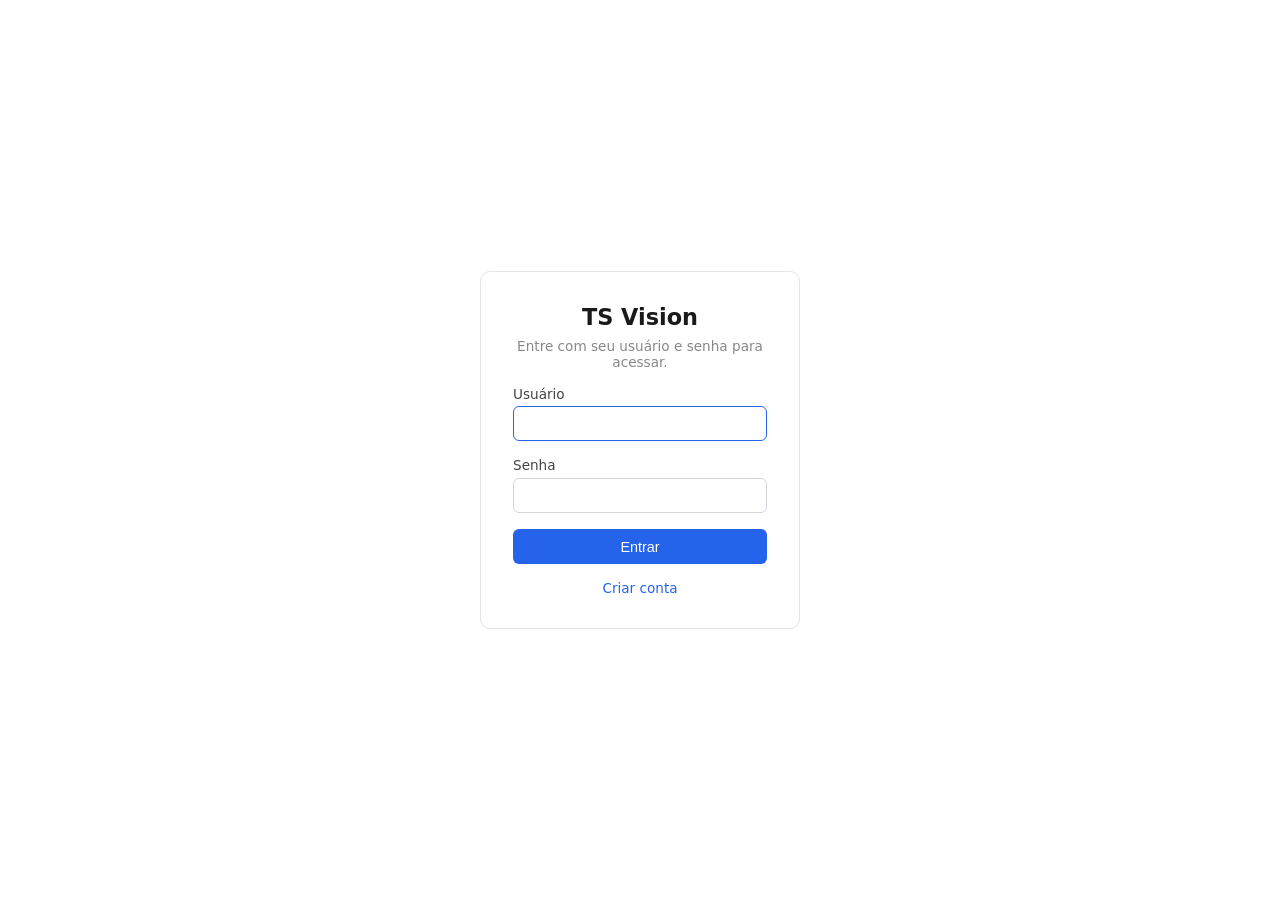
<file: web/index.html>
<!DOCTYPE html>
<html lang="pt-BR">
<head>
  <meta charset="UTF-8" />
  <meta name="viewport" content="width=device-width, initial-scale=1.0" />
  <title>TS Vision — Upload de Timesheets</title>
  <link rel="stylesheet" href="style.css" />
</head>
<body>
  <section id="login-screen" class="login-screen" hidden>
    <form id="login-form" class="login-card">
      <h1>TS Vision</h1>
      <p class="login-hint">Entre com seu usuário e senha para acessar.</p>
      <label>
        Usuário
        <input id="login-user" type="text" autocomplete="username" required />
      </label>
      <label>
        Senha
        <input id="login-password" type="password" autocomplete="current-password" required />
      </label>
      <button type="submit" id="login-submit">Entrar</button>
      <p id="login-error" class="login-error" hidden></p>
      <a class="login-link" href="register/">Criar conta</a>
    </form>
  </section>

  <main id="app-screen" class="app" hidden>
    <header class="app-header">
      <h1>TS Vision — Upload de Timesheets</h1>
      <div class="session-info">
        <span id="session-user"></span>
        <button type="button" id="logout-button">Sair</button>
      </div>
    </header>

    <section class="model-select">
      <label for="model-select-input">Modelo de IA</label>
      <div class="model-select-row">
        <select id="model-select-input"></select>
      </div>
      <span id="model-select-status" class="model-select-status" hidden></span>
    </section>

    <section class="upload-zone">
      <div id="dropzone" class="upload-dropzone">
        <p>Arraste arquivos aqui, clique para selecionar ou cole com Ctrl+V</p>
        <p class="upload-hint">Formatos aceitos: PDF, PNG, JPG</p>
        <input
          id="file-input"
          type="file"
          multiple
          accept=".pdf,.png,.jpg,.jpeg"
          class="upload-input"
        />
      </div>

      <ul id="upload-errors" class="upload-errors" hidden></ul>

      <div id="upload-list" class="upload-list" hidden>
        <div class="upload-list-header">
          <span id="upload-count"></span>
          <button type="button" id="clear-all">Limpar tudo</button>
        </div>
        <ul id="upload-items"></ul>
      </div>

      <div class="upload-actions">
        <div class="date-range">
          <label>
            Data inicial
            <input type="date" id="date-inicio" />
          </label>
          <label>
            Data final
            <input type="date" id="date-fim" />
          </label>
        </div>
        <div class="submit-actions">
          <button type="button" id="submit-button" disabled>Enviar para OCR</button>
          <button type="button" id="cancel-button" hidden>Cancelar</button>
        </div>
      </div>

      <div id="submit-error" class="upload-errors" hidden></div>

      <ul id="status-timeline" class="status-timeline" hidden></ul>

      <div id="results" class="results" hidden>
        <div class="results-header">
          <h2>Resultado</h2>
          <div class="results-header-actions">
            <button type="button" id="download-csv">Baixar CSV</button>
            <button type="button" id="copy-csv">Copiar CSV</button>
            <button type="button" id="clear-results">Limpar resultado</button>
          </div>
        </div>
        <div class="results-table-wrapper">
          <table id="results-table"></table>
        </div>
        <div id="results-notes-wrapper" hidden>
          <h3>Pontos de atenção</h3>
          <ul id="results-notes"></ul>
        </div>
      </div>
    </section>
  </main>

  <script src="app.js"></script>
</body>
</html>
</file>
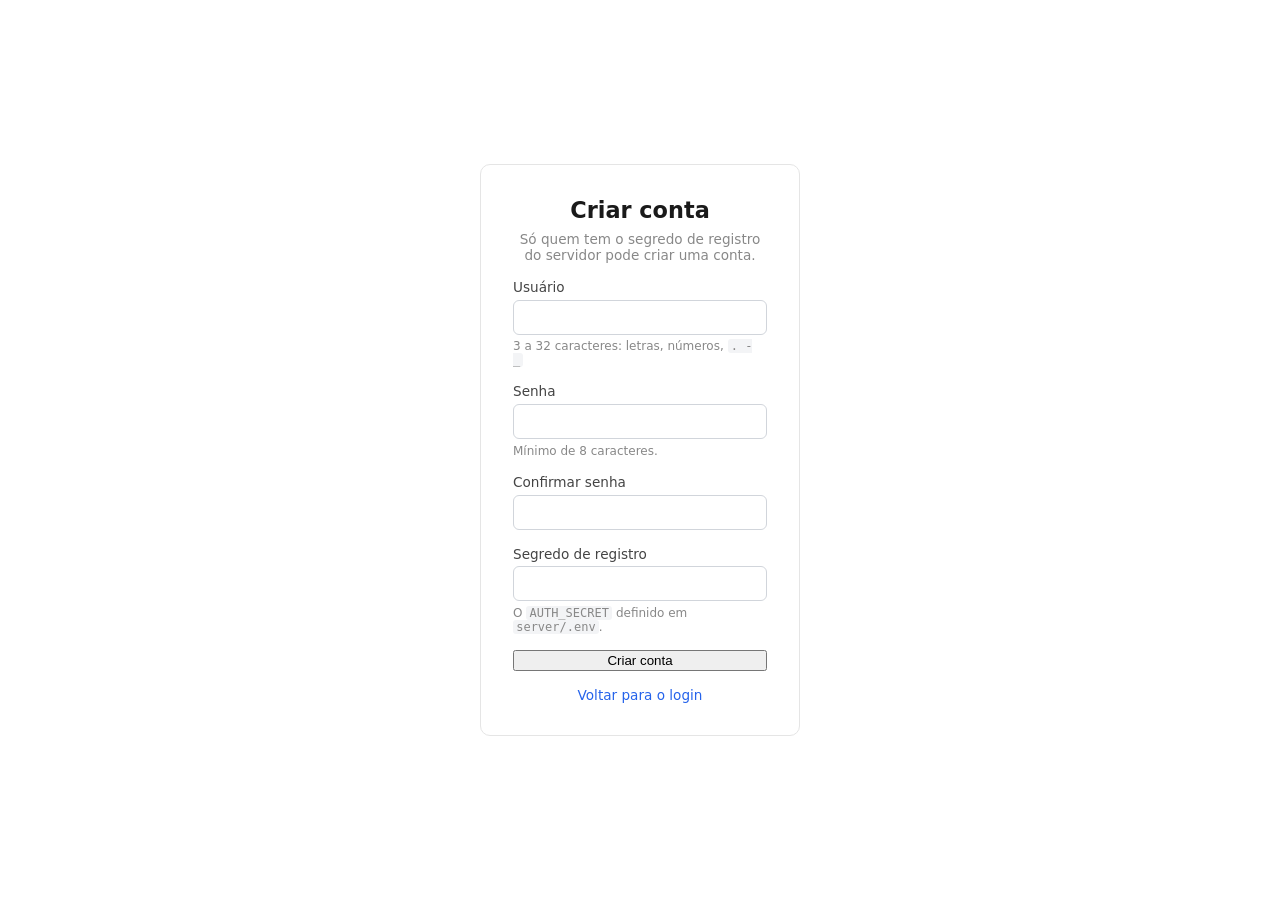
<file: web/register/index.html>
<!DOCTYPE html>
<html lang="pt-BR">
<head>
  <meta charset="UTF-8" />
  <meta name="viewport" content="width=device-width, initial-scale=1.0" />
  <title>TS Vision — Criar conta</title>
  <link rel="stylesheet" href="../style.css" />
</head>
<body>
  <section class="login-screen">
    <form id="register-form" class="login-card">
      <h1>Criar conta</h1>
      <p class="login-hint">Só quem tem o segredo de registro do servidor pode criar uma conta.</p>
      <label>
        Usuário
        <input id="register-user" type="text" autocomplete="username" required />
        <span class="field-hint">3 a 32 caracteres: letras, números, <code>. - _</code></span>
      </label>
      <label>
        Senha
        <input id="register-password" type="password" autocomplete="new-password" required />
        <span class="field-hint">Mínimo de 8 caracteres.</span>
      </label>
      <label>
        Confirmar senha
        <input id="register-password-confirm" type="password" autocomplete="new-password" required />
      </label>
      <label>
        Segredo de registro
        <input id="register-secret" type="password" autocomplete="off" required />
        <span class="field-hint">O <code>AUTH_SECRET</code> definido em <code>server/.env</code>.</span>
      </label>
      <button type="submit" id="register-submit">Criar conta</button>
      <p id="register-error" class="login-error" hidden></p>
      <p id="register-success" class="login-success" hidden></p>
      <a class="login-link" href="../">Voltar para o login</a>
    </form>
  </section>

  <script src="register.js"></script>
</body>
</html>
</file>
<file: web/style.css>
* {
  box-sizing: border-box;
}

[hidden] {
  display: none !important;
}

body {
  margin: 0;
  font-family: system-ui, -apple-system, "Segoe UI", Roboto, sans-serif;
  color: #1a1a1a;
  background-color: #fff;
}

.app {
  min-height: 100vh;
  padding: 3rem 1.5rem;
  display: flex;
  flex-direction: column;
  align-items: center;
  gap: 2rem;
}

.app h1 {
  font-size: 1.5rem;
  font-weight: 600;
  text-align: center;
  margin: 0;
}

.app-header {
  width: 100%;
  max-width: 640px;
  display: flex;
  flex-wrap: wrap;
  align-items: center;
  justify-content: space-between;
  gap: 1rem;
}

.session-info {
  display: flex;
  align-items: center;
  gap: 0.6rem;
  font-size: 0.85rem;
  color: #666;
}

#logout-button {
  background: none;
  border: 1px solid #e5e5e5;
  border-radius: 6px;
  padding: 0.3rem 0.7rem;
  font-size: 0.8rem;
  color: #555;
  cursor: pointer;
}

#logout-button:hover {
  border-color: #b91c1c;
  color: #b91c1c;
}

.login-screen {
  min-height: 100vh;
  display: flex;
  align-items: center;
  justify-content: center;
  padding: 2rem 1.5rem;
}

.login-card {
  width: 100%;
  max-width: 320px;
  display: flex;
  flex-direction: column;
  gap: 1rem;
  padding: 2rem;
  border: 1px solid #e5e5e5;
  border-radius: 10px;
}

.login-card h1 {
  font-size: 1.4rem;
  font-weight: 600;
  margin: 0;
  text-align: center;
}

.login-hint {
  margin: -0.5rem 0 0;
  font-size: 0.85rem;
  color: #888;
  text-align: center;
}

.login-card label {
  display: flex;
  flex-direction: column;
  gap: 0.3rem;
  font-size: 0.85rem;
  color: #444;
}

.login-card input {
  padding: 0.5rem 0.6rem;
  border: 1px solid #d1d5db;
  border-radius: 6px;
  font-size: 0.95rem;
}

.login-card input:focus {
  outline: none;
  border-color: #2563eb;
}

#login-submit {
  padding: 0.6rem 1.2rem;
  background-color: #2563eb;
  color: #fff;
  border: none;
  border-radius: 6px;
  font-size: 0.9rem;
  cursor: pointer;
}

#login-submit:disabled {
  background-color: #93c5fd;
  cursor: not-allowed;
}

.login-error {
  margin: 0;
  padding: 0.6rem 0.75rem;
  background-color: #fef2f2;
  border: 1px solid #fecaca;
  border-radius: 6px;
  color: #b91c1c;
  font-size: 0.85rem;
}

.login-success {
  margin: 0;
  padding: 0.6rem 0.75rem;
  background-color: #f0fdf4;
  border: 1px solid #bbf7d0;
  border-radius: 6px;
  color: #15803d;
  font-size: 0.85rem;
}

.login-link {
  font-size: 0.85rem;
  color: #2563eb;
  text-align: center;
  text-decoration: none;
}

.login-link:hover {
  text-decoration: underline;
}

.field-hint {
  font-size: 0.75rem;
  color: #888;
}

.field-hint code {
  font-size: 0.75rem;
  background-color: #f3f4f6;
  border-radius: 3px;
  padding: 0 0.2rem;
}

.upload-zone {
  max-width: 640px;
  width: 100%;
  display: flex;
  flex-direction: column;
  gap: 1rem;
}

.model-select {
  max-width: 640px;
  width: 100%;
  display: flex;
  flex-direction: column;
  gap: 0.3rem;
  font-size: 0.85rem;
  color: #444;
}

.model-select-row {
  display: flex;
  gap: 0.5rem;
}

.model-select select {
  flex: 1;
  padding: 0.4rem 0.6rem;
  border: 1px solid #d1d5db;
  border-radius: 6px;
  font-size: 0.85rem;
}

.model-select-status {
  color: #15803d;
}

.model-select-status.is-error {
  color: #b91c1c;
}

.upload-dropzone {
  position: relative;
  border: 2px dashed #b3b3b3;
  border-radius: 8px;
  padding: 2.5rem 1.5rem;
  text-align: center;
  color: #444;
  transition: border-color 0.15s ease, background-color 0.15s ease;
}

.upload-dropzone.is-dragging {
  border-color: #2563eb;
  background-color: #eff6ff;
}

.upload-hint {
  font-size: 0.85rem;
  color: #888;
  margin-top: 0.25rem;
}

.upload-input {
  position: absolute;
  inset: 0;
  width: 100%;
  height: 100%;
  opacity: 0;
  cursor: pointer;
}

.upload-errors {
  margin: 0;
  padding: 0.75rem 1rem;
  background-color: #fef2f2;
  border: 1px solid #fecaca;
  border-radius: 6px;
  color: #b91c1c;
  font-size: 0.9rem;
  list-style: none;
}

.upload-list {
  border: 1px solid #e5e5e5;
  border-radius: 8px;
  overflow: hidden;
}

.upload-list-header {
  display: flex;
  justify-content: space-between;
  align-items: center;
  padding: 0.75rem 1rem;
  background-color: #fafafa;
  border-bottom: 1px solid #e5e5e5;
  font-size: 0.9rem;
}

.upload-list-header button {
  background: none;
  border: none;
  color: #2563eb;
  cursor: pointer;
  font-size: 0.85rem;
}

.upload-list ul {
  list-style: none;
  margin: 0;
  padding: 0;
}

.upload-list-item {
  display: flex;
  align-items: center;
  gap: 0.75rem;
  padding: 0.6rem 1rem;
  border-bottom: 1px solid #f0f0f0;
}

.upload-list-item:last-child {
  border-bottom: none;
}

.upload-list-icon {
  width: 36px;
  height: 36px;
  flex-shrink: 0;
  display: flex;
  align-items: center;
  justify-content: center;
  background-color: #f3f4f6;
  border-radius: 4px;
  font-size: 0.65rem;
  font-weight: 700;
  color: #6b7280;
}

.upload-list-thumb {
  width: 36px;
  height: 36px;
  flex-shrink: 0;
  object-fit: cover;
  border-radius: 4px;
}

.upload-list-info {
  flex: 1;
  min-width: 0;
  display: flex;
  flex-direction: column;
}

.upload-list-name {
  font-size: 0.9rem;
  overflow: hidden;
  text-overflow: ellipsis;
  white-space: nowrap;
}

.upload-list-size {
  font-size: 0.75rem;
  color: #888;
}

.upload-list-item button {
  background: none;
  border: 1px solid #e5e5e5;
  border-radius: 4px;
  padding: 0.25rem 0.6rem;
  font-size: 0.8rem;
  cursor: pointer;
  color: #555;
}

.upload-list-item button:hover {
  border-color: #b91c1c;
  color: #b91c1c;
}

.upload-actions {
  display: flex;
  flex-wrap: wrap;
  align-items: flex-end;
  justify-content: space-between;
  gap: 1rem;
}

.date-range {
  display: flex;
  gap: 1rem;
}

.date-range label {
  display: flex;
  flex-direction: column;
  gap: 0.25rem;
  font-size: 0.85rem;
  color: #444;
}

.date-range input[type="date"] {
  padding: 0.4rem 0.5rem;
  border: 1px solid #d1d5db;
  border-radius: 6px;
  font-size: 0.9rem;
}

#submit-button {
  padding: 0.6rem 1.2rem;
  background-color: #2563eb;
  color: #fff;
  border: none;
  border-radius: 6px;
  font-size: 0.9rem;
  cursor: pointer;
}

#submit-button:disabled {
  background-color: #93c5fd;
  cursor: not-allowed;
}

.submit-actions {
  display: flex;
  gap: 0.75rem;
}

#cancel-button {
  padding: 0.6rem 1.2rem;
  background-color: #fff;
  color: #b91c1c;
  border: 1px solid #b91c1c;
  border-radius: 6px;
  font-size: 0.9rem;
  cursor: pointer;
}

#cancel-button:hover {
  background-color: #fef2f2;
}

.results {
  display: flex;
  flex-direction: column;
  gap: 1rem;
}

.results-header {
  display: flex;
  align-items: center;
  justify-content: space-between;
  gap: 1rem;
}

.results-header h2 {
  font-size: 1.1rem;
  margin: 0;
}

.results-header-actions {
  display: flex;
  gap: 0.5rem;
}

#download-csv,
#copy-csv,
#clear-results {
  background: none;
  border: 1px solid #e5e5e5;
  border-radius: 6px;
  padding: 0.3rem 0.7rem;
  font-size: 0.8rem;
  color: #555;
  cursor: pointer;
}

#download-csv:hover,
#copy-csv:hover {
  border-color: #15803d;
  color: #15803d;
}

#clear-results:hover {
  border-color: #b91c1c;
  color: #b91c1c;
}

.results-table-wrapper {
  overflow-x: auto;
  border: 1px solid #e5e5e5;
  border-radius: 8px;
}

#results-table {
  border-collapse: collapse;
  width: 100%;
  font-size: 0.85rem;
}

#results-table th,
#results-table td {
  padding: 0.5rem 0.75rem;
  border-bottom: 1px solid #f0f0f0;
  text-align: left;
  white-space: nowrap;
}

#results-table thead th {
  background-color: #fafafa;
  font-weight: 600;
}

#results-notes-wrapper h3 {
  font-size: 0.95rem;
  margin: 0 0 0.5rem;
}

#results-notes {
  margin: 0;
  padding-left: 1.25rem;
  font-size: 0.85rem;
  color: #555;
}

.status-timeline {
  list-style: none;
  margin: 0;
  padding: 0;
  display: flex;
  flex-direction: column;
  gap: 0.35rem;
}

.status-entry {
  font-size: 0.85rem;
  color: #555;
  padding: 0.4rem 0.75rem;
  border-left: 3px solid #d1d5db;
  background-color: #fafafa;
}

.status-entry--concluido {
  border-left-color: #16a34a;
  color: #15803d;
  font-weight: 600;
}

.status-entry--erro,
.status-entry--preparo_falhou {
  border-left-color: #dc2626;
  color: #b91c1c;
}

.status-entry--cancelado {
  border-left-color: #d97706;
  color: #b45309;
}

.status-entry--llm_retentando {
  border-left-color: #f59e0b;
  color: #92400e;
  background-color: #fffbeb;
}

.status-entry-reveal {
  margin-top: 0.35rem;
}

.status-entry-reveal summary {
  cursor: pointer;
  font-size: 0.78rem;
  color: #2563eb;
  user-select: none;
}

.status-entry-reveal pre {
  margin: 0.5rem 0 0;
  padding: 0.6rem 0.75rem;
  background-color: #111827;
  color: #e5e7eb;
  border-radius: 6px;
  font-size: 0.75rem;
  white-space: pre-wrap;
  word-break: break-word;
  max-height: 300px;
  overflow-y: auto;
}
</file>
